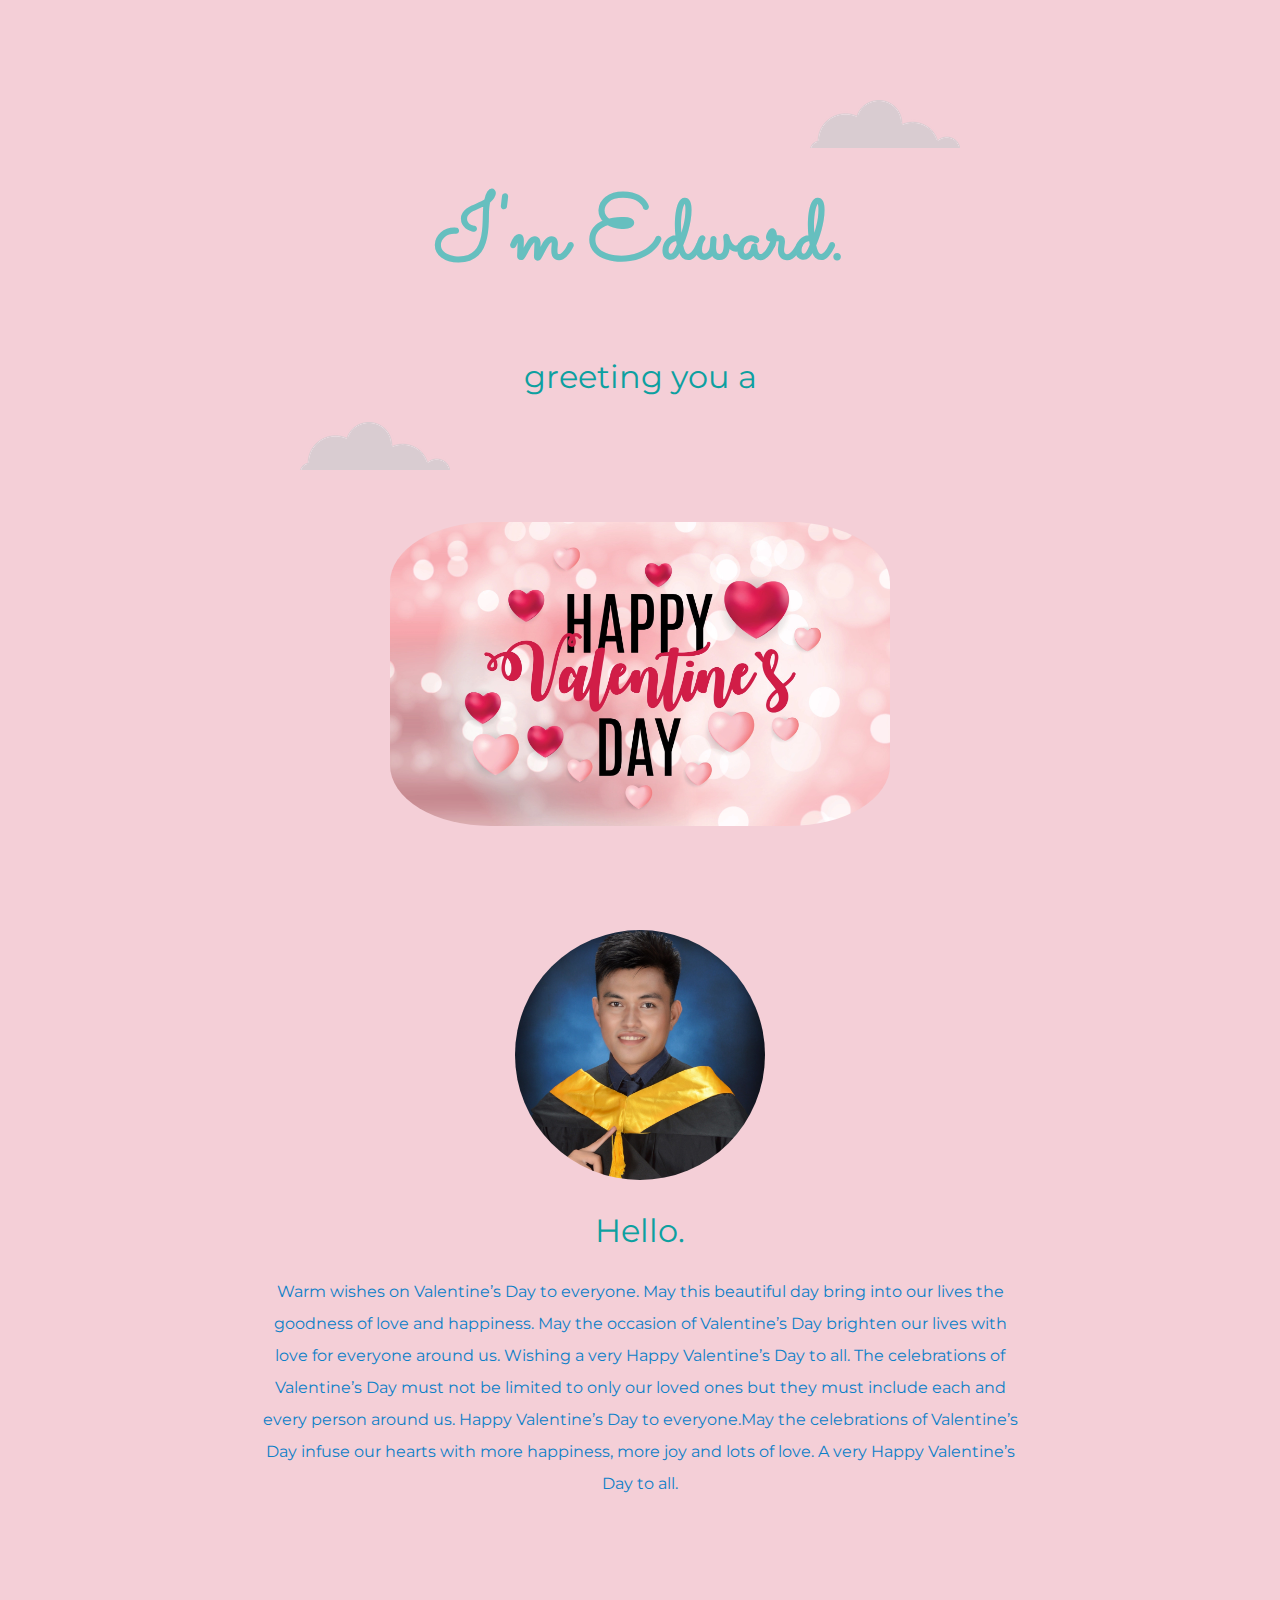
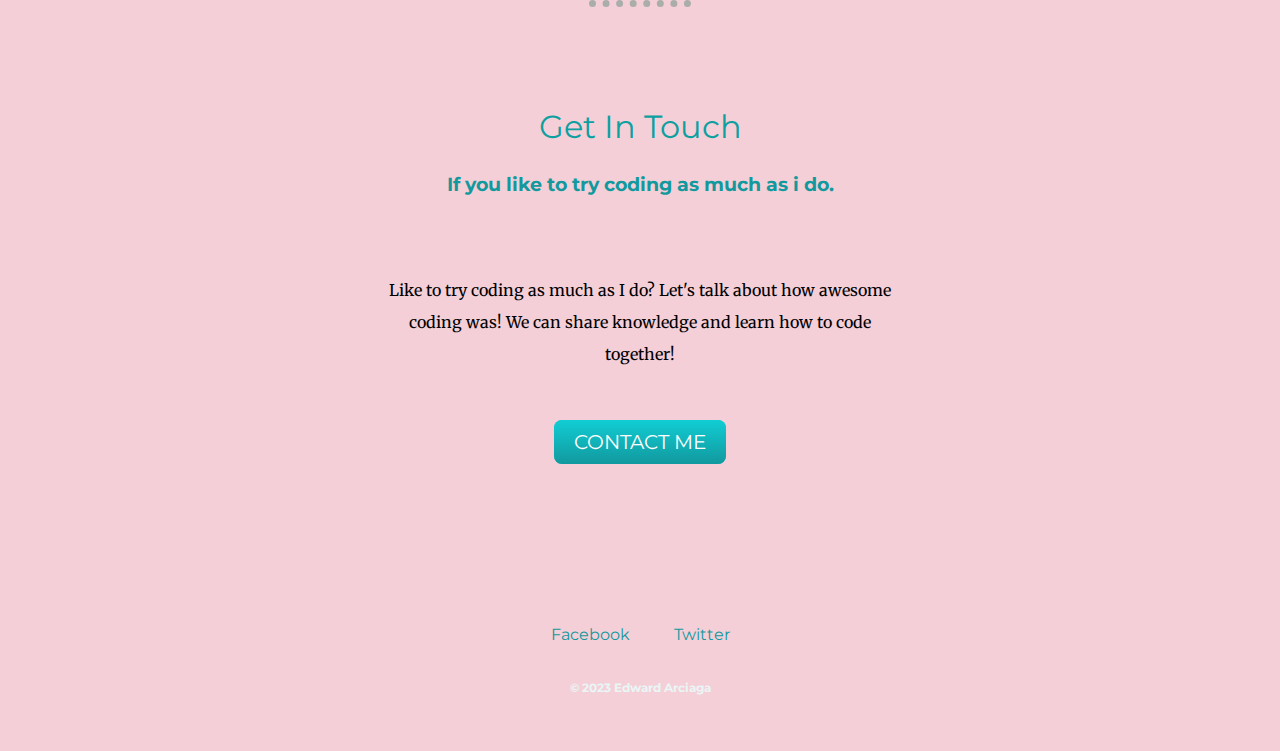
<file: index.html>
<!DOCTYPE html>
<head>
    <meta charset="UTF-8">
    <title>Edward Arciaga</title>
    <link rel="stylesheet" href="css/styles.css">
    <link rel="icon" href="images/valentinesfav.ico">
    <link rel="preconnect" href="https://fonts.googleapis.com">
    <link rel="preconnect" href="https://fonts.gstatic.com" crossorigin>
    <link href="https://fonts.googleapis.com/css2?family=Merriweather&family=Montserrat:wght@500&family=Sacramento&display=swap" rel="stylesheet">
</head>
<body>
    <div class="top-container">
        <img class="top-cloud" src="images/cloud.png" alt="cloud-img">
        <h1>I'm Edward.</h1>
        <h2>greeting you a</h2>
        <img class="bottom-cloud" src="images/cloud.png" alt="cloud-img">
        <img class="valen" src="images/valentines.webp" alt="valentines-img">
    </div>
    <div class="profile">
        <img class="profilep" src="edward.jpg" alt="display profile">
        <h2>Hello.</h2>
        <p class="valen-mes">Warm wishes on Valentine’s Day to everyone. May this beautiful day bring into our lives the goodness of love and happiness. May the occasion of Valentine’s Day brighten our lives with love for everyone around us. Wishing a very Happy Valentine’s Day to all. The celebrations of Valentine’s Day must not be limited to only our loved ones but they must include each and every person around us. Happy Valentine’s Day to everyone.May the celebrations of Valentine’s Day infuse our hearts with more happiness, more joy and lots of love. A very Happy Valentine’s Day to all.</p>
    </div>
<hr>
    <div class="contact-me">
        <h2>Get In Touch</h2>
        <h3 class="con-s">If you like to try coding as much as i do.</h3>
        <br>
        <p class="con-mes">Like to try coding as much as I do? Let's talk about how awesome coding was! We can share knowledge and learn how to code together!</p>
        <a class="btn" href="contact.html">CONTACT ME</a>
    </div>
    <br>
    <div class="btmf">
        <a class="fb" href="https://web.facebook.com/edward.arciaga.98">Facebook</a>
        <a class="tweet" href="https://twitter.com/EdwardArciaga2">Twitter</a>
        <h4 class="copyr">© 2023 Edward Arciaga</h4>
    </div>
</div>
</body>
</html>
</file>
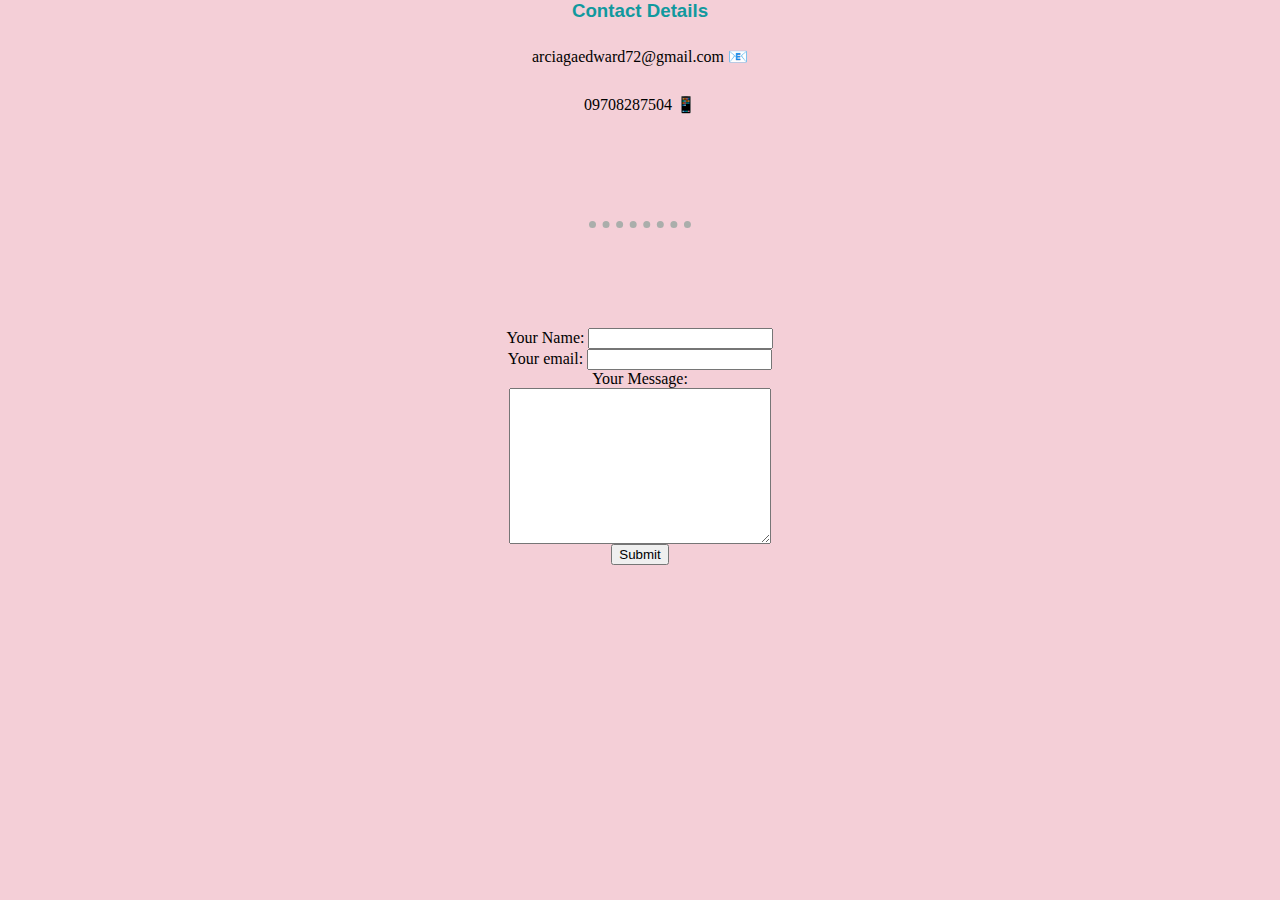
<file: contact.html>
<html>
    <head>
        <meta charset="UTF-8">
        <title>Contact Me</title>
        <link rel="stylesheet" href="css/styles.css">
    </head>
    <body>
        <h3>Contact Details</h3>
        <p>arciagaedward72@gmail.com 📧</p>
        <p>09708287504 📱</p>
    <hr>
        <form action="mailto:arciagaedward72@gmail.com" method="post" enctype="text/plain">
            <label>Your Name:</label>
            <input type="text" name="Your Name" value=""><br>
            <label>Your email:</label>
            <input type="email" name="Your Email" value=""><br>
            <label>Your Message:</label><br>
            <textarea name="Your Message" id="" cols="30" rows="10"></textarea><br>
            <input type="submit" name="">

        </form>
    </body>
</html>
</file>
<file: css/styles.css>
/****************TAG SELECTORS***************/
body {
    margin: 0;
    text-align: center;
    font-family: 'Merriweather', serif;
    background-color: rgb(244, 207, 215);
}
h1 {
    font-size: 5.625rem; 
    margin: 50px 0 auto 0;
    font-family: 'Sacramento', cursive;
    color: #66BFBF;
    line-height: 200%;
}
h2 {
    font-family: 'Montserrat', sans-serif;
    font-size: 2rem;
    color: #0da0a0;
    font-weight: normal;
}
h3 {
    font-family: 'Montserrat', sans-serif;
    color: #11999E;
}
h4 {
    font-family: 'Montserrat', sans-serif;
    color: black;
}
a {
    color: #11999E;
    font-family: 'Montserrat', sans-serif;
    margin: 10px 20px;
    text-decoration: none;
}
a:hover {
    color: #eaf6f6;
}
hr {
    border-style: none;
    border-top-style: dotted;
    border-color: rgb(170, 174, 171);
    border-width: 7px;
    width: 8%;
    margin: 100px auto;
}
p  {
    line-height: 2;
    text-align: center;
}

/****************CLASS SELECTORS*************/
.top-container {
    background-color: rgb(244, 207, 215);
    position: relative;
    padding-top: 100px;
    
}
.valen {
    max-height: 500px;
    max-width: 500px;
    margin-top: 100px;
    border-radius: 20%;
    
}
.profilep {
    width: 250px;
    height: 250px;
    background-size: cover;
    background-position: center;
    border-radius: 50%;
}
.profile {
    background-color: rgb(244, 207, 215);
    position: relative;
    padding-top: 100px;
}
.top-cloud {
    position: absolute;
    right: 25%;
}
.bottom-cloud {
    position: absolute;
    left: 18.75rem;
}
.valen-mes {
    padding-left: 20%;
    padding-right: 20%;
    font-family: 'Montserrat', sans-serif;
    color: #0e80c7;
    font-size: 1rem; 
}
.btn {
    background: #11cdd4;
    background-image: -webkit-linear-gradient(top, #11cdd4, #11999e);
    background-image: -moz-linear-gradient(top, #11cdd4, #11999e);
    background-image: -ms-linear-gradient(top, #11cdd4, #11999e);
    background-image: -o-linear-gradient(top, #11cdd4, #11999e);
    background-image: linear-gradient(to bottom, #11cdd4, #11999e);
    -webkit-border-radius: 8;
    -moz-border-radius: 8;
    border-radius: 8px;
    font-family: 'Montserrat', sans-serif;
    color: #ffffff;
    font-size: 20px;
    padding: 10px 20px 10px 20px;
    text-decoration: none;
  }
  
  .btn:hover {
    background: #30e3cb;
    background-image: -webkit-linear-gradient(top, #30e3cb, #2bc4ad);
    background-image: -moz-linear-gradient(top, #30e3cb, #2bc4ad);
    background-image: -ms-linear-gradient(top, #30e3cb, #2bc4ad);
    background-image: -o-linear-gradient(top, #30e3cb, #2bc4ad);
    background-image: linear-gradient(to bottom, #30e3cb, #2bc4ad);
    text-decoration: none;
  }
.contact-me {
    background-color: rgb(244, 207, 215);
    padding-bottom: 100px;
}
.con-s {
    padding-left: 20%;
    padding-right: 20%;
}
.con-mes {
    width: 40%;
    margin: 40px auto 60px;
}
.btmf {
    background-color: rgb(244, 207, 215);
    padding: 50px 0 20px;
}
.copyr {
    color: #eaf6f6;
    font-size: 0.75rem;
    padding: 20px 0;
}



    

/****************ID SELECTORS***************/
</file>
